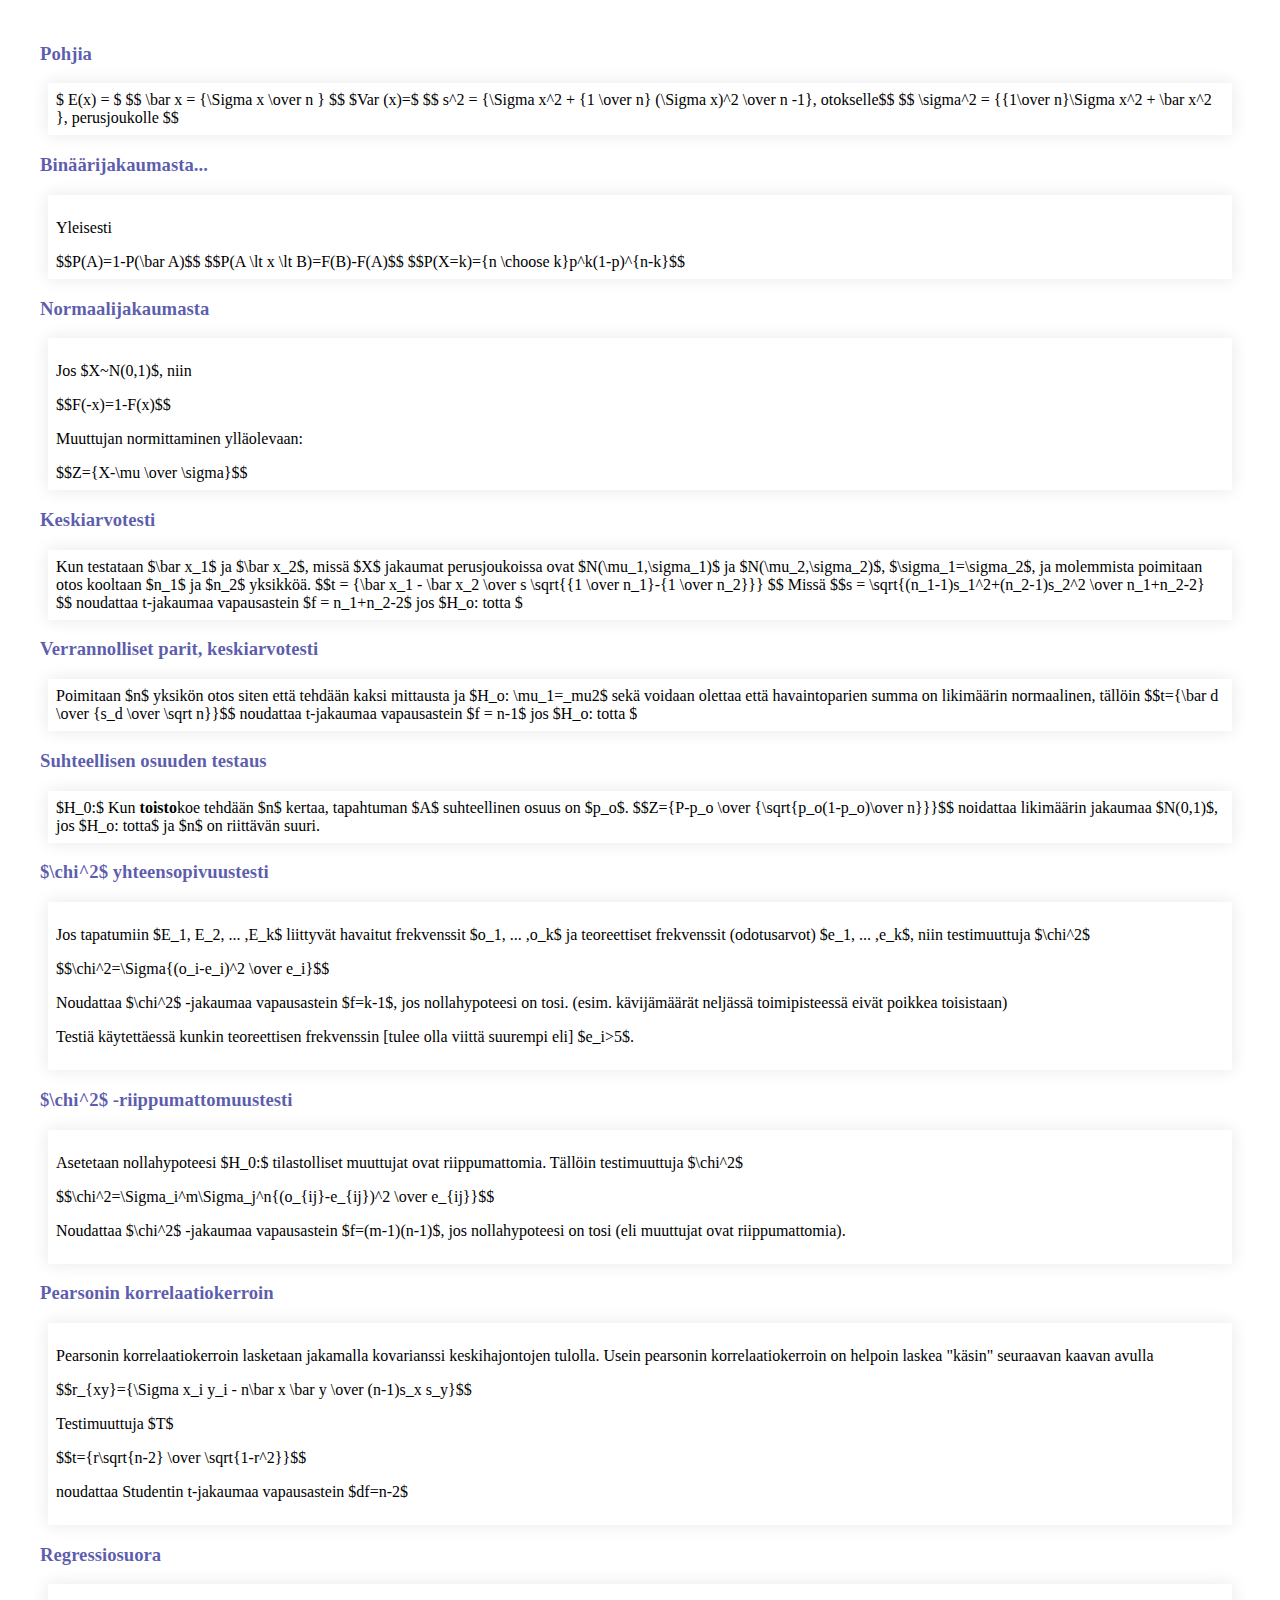
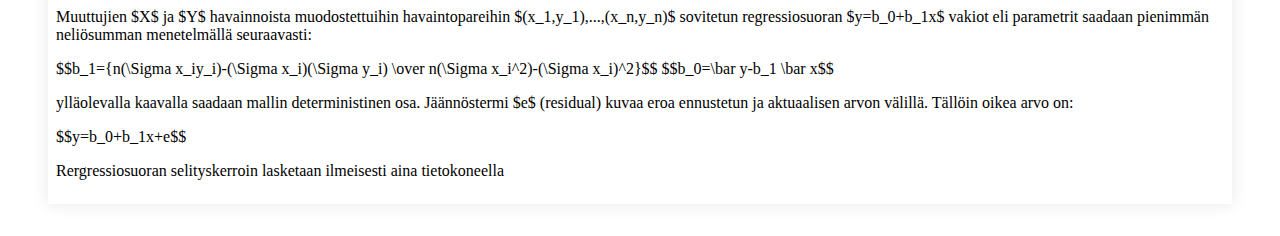
<file: index.html>
<!doctype html>
<html>
<head>
<meta charset="utf-8">
<title>Lunttilappu</title>
<script type="text/x-mathjax-config">
MathJax.Hub.Config({
	 jax: ["input/TeX","output/SVG"],
  	 tex2jax: {inlineMath: [['$','$'], ['\\(','\\)']]}
 
});
</script>
<script type="text/javascript"
  src="http://cdn.mathjax.org/mathjax/latest/MathJax.js?config=TeX-AMS-MML_HTMLorMML">
</script>
<link rel="stylesheet" href="http://yui.yahooapis.com/combo?pure/0.4.2/base-min.css&pure/0.4.2/grids-min.css&pure/0.4.2/forms-min.css">
<link href="cards.css" rel="stylesheet" type="text/css">
</head>

<body>
<div class="pure-g-r" style="max-width:1200px;margin:auto;">
  
  <div class="pure-u-1-3">
    <h3>Pohjia</h3>
    <div class="card"> 
    $ E(x) = $
    $$ \bar x = {\Sigma x \over n } $$
    
    $Var (x)=$
    
      $$  s^2 = {\Sigma x^2 + {1 \over n} (\Sigma x)^2 \over n -1}, otokselle$$ 
      
      $$ \sigma^2 = {{1\over n}\Sigma x^2 + \bar x^2 }, perusjoukolle $$ 
      
      </div>
      
      <h3>Binäärijakaumasta...</h3>
      <div class="card">
      	<p>Yleisesti</p>
        
        $$P(A)=1-P(\bar A)$$
        
        $$P(A \lt x \lt B)=F(B)-F(A)$$
        
        $$P(X=k)={n \choose k}p^k(1-p)^{n-k}$$
      </div>
  </div>
  
  <div class="pure-u-1-3">
     <h3>Normaalijakaumasta</h3>
     <div class="card">
     	<p>Jos $X~N(0,1)$, niin</p> 
        
        $$F(-x)=1-F(x)$$
        
        <p>Muuttujan normittaminen ylläolevaan:</p>
        
        $$Z={X-\mu \over \sigma}$$
        
     </div>
     <h3>Keskiarvotesti</h3>
    <div class="card"> Kun testataan $\bar x_1$  ja $\bar x_2$, missä $X$ jakaumat perusjoukoissa ovat $N(\mu_1,\sigma_1)$ ja  $N(\mu_2,\sigma_2)$, $\sigma_1=\sigma_2$, ja molemmista poimitaan otos kooltaan $n_1$ ja $n_2$ yksikköä.
      
      $$t = {\bar x_1 - \bar x_2 \over s \sqrt{{1 \over n_1}-{1 \over n_2}}} $$ 
      
      Missä
      
      $$s = \sqrt{(n_1-1)s_1^2+(n_2-1)s_2^2 \over n_1+n_2-2} $$ 
      
      noudattaa t-jakaumaa vapausastein $f = n_1+n_2-2$ jos $H_o: totta $
      </div>
  </div>
  <div class="pure-u-1-3">
  	<h3>Verrannolliset parit, keskiarvotesti</h3>
    <div class="card"> 
    Poimitaan $n$ yksikön otos siten että tehdään kaksi mittausta ja $H_o: \mu_1=_mu2$ sekä voidaan olettaa että havaintoparien summa on likimäärin normaalinen, tällöin
    
    $$t={\bar d \over {s_d \over \sqrt n}}$$
    
    noudattaa t-jakaumaa vapausastein $f = n-1$ jos $H_o: totta $
    </div>
  </div>
<div class="pure-u-1-3">
	<h3>Suhteellisen osuuden testaus</h3>
    <div class="card">$H_0:$ Kun <b>toisto</b>koe tehdään $n$ kertaa, tapahtuman $A$ suhteellinen osuus on $p_o$.
    
    $$Z={P-p_o \over {\sqrt{p_o(1-p_o)\over n}}}$$
    
    noidattaa likimäärin jakaumaa $N(0,1)$, jos $H_o: totta$ ja $n$ on riittävän suuri.
    </div>
    </div>
    
    <!--X^2 yhteensopivuus jne-->
    
    <div class="pure-u-1-3">
	<h3>$\chi^2$ yhteensopivuustesti</h3>
    <div class="card"><p>Jos tapatumiin $E_1, E_2, ... ,E_k$ liittyvät havaitut frekvenssit $o_1, ... ,o_k$ ja teoreettiset frekvenssit (odotusarvot) $e_1, ... ,e_k$, niin testimuuttuja $\chi^2$<p> 
    
    $$\chi^2=\Sigma{(o_i-e_i)^2 \over e_i}$$

<p> Noudattaa $\chi^2$ -jakaumaa vapausastein $f=k-1$, jos nollahypoteesi on tosi. (esim. kävijämäärät neljässä toimipisteessä eivät poikkea toisistaan)</p>

<p>Testiä käytettäessä kunkin teoreettisen frekvenssin [tulee olla viittä suurempi eli] $e_i>5$.

    </div>
    <h3>$\chi^2$ -riippumattomuustesti</h3>
    <div class="card">
    <p>Asetetaan nollahypoteesi $H_0:$ tilastolliset muuttujat ovat riippumattomia. Tällöin testimuuttuja $\chi^2$ </p>
     $$\chi^2=\Sigma_i^m\Sigma_j^n{(o_{ij}-e_{ij})^2 \over e_{ij}}$$
    <p>Noudattaa $\chi^2$ -jakaumaa vapausastein $f=(m-1)(n-1)$, jos nollahypoteesi on tosi (eli muuttujat ovat riippumattomia).</p>
    </div>
</div>
<div class="pure-u-1-3">
	<h3>Pearsonin korrelaatiokerroin</h3>
    <div class="card">
        <p>Pearsonin korrelaatiokerroin lasketaan jakamalla kovarianssi keskihajontojen tulolla. Usein pearsonin korrelaatiokerroin on helpoin laskea "käsin" seuraavan kaavan avulla</p>
    
    	$$r_{xy}={\Sigma x_i y_i - n\bar x \bar y \over (n-1)s_x s_y}$$
        
        <p>Testimuuttuja $T$</p>
        
        $$t={r\sqrt{n-2} \over \sqrt{1-r^2}}$$ 
        
        <p>noudattaa Studentin t-jakaumaa vapausastein $df=n-2$</p>
    </div>
    <h3>Regressiosuora</h3>
    <div class="card">
        <p>Muuttujien $X$ ja $Y$ havainnoista muodostettuihin havaintopareihin $(x_1,y_1),...,(x_n,y_n)$ sovitetun regressiosuoran $y=b_0+b_1x$ vakiot eli parametrit saadaan pienimmän neliösumman menetelmällä seuraavasti:</p>
    
    	$$b_1={n(\Sigma x_iy_i)-(\Sigma x_i)(\Sigma y_i) \over n(\Sigma x_i^2)-(\Sigma x_i)^2}$$
        
        $$b_0=\bar y-b_1 \bar x$$
        
        <p>ylläolevalla kaavalla saadaan mallin deterministinen osa. Jäännöstermi $e$ (residual) kuvaa eroa ennustetun ja aktuaalisen arvon välillä. Tällöin oikea arvo on:</p>
        $$y=b_0+b_1x+e$$
        
        <p>Rergressiosuoran selityskerroin lasketaan ilmeisesti aina tietokoneella</p>
    </div>
</div>


</div>
</body>
</html>
</file>
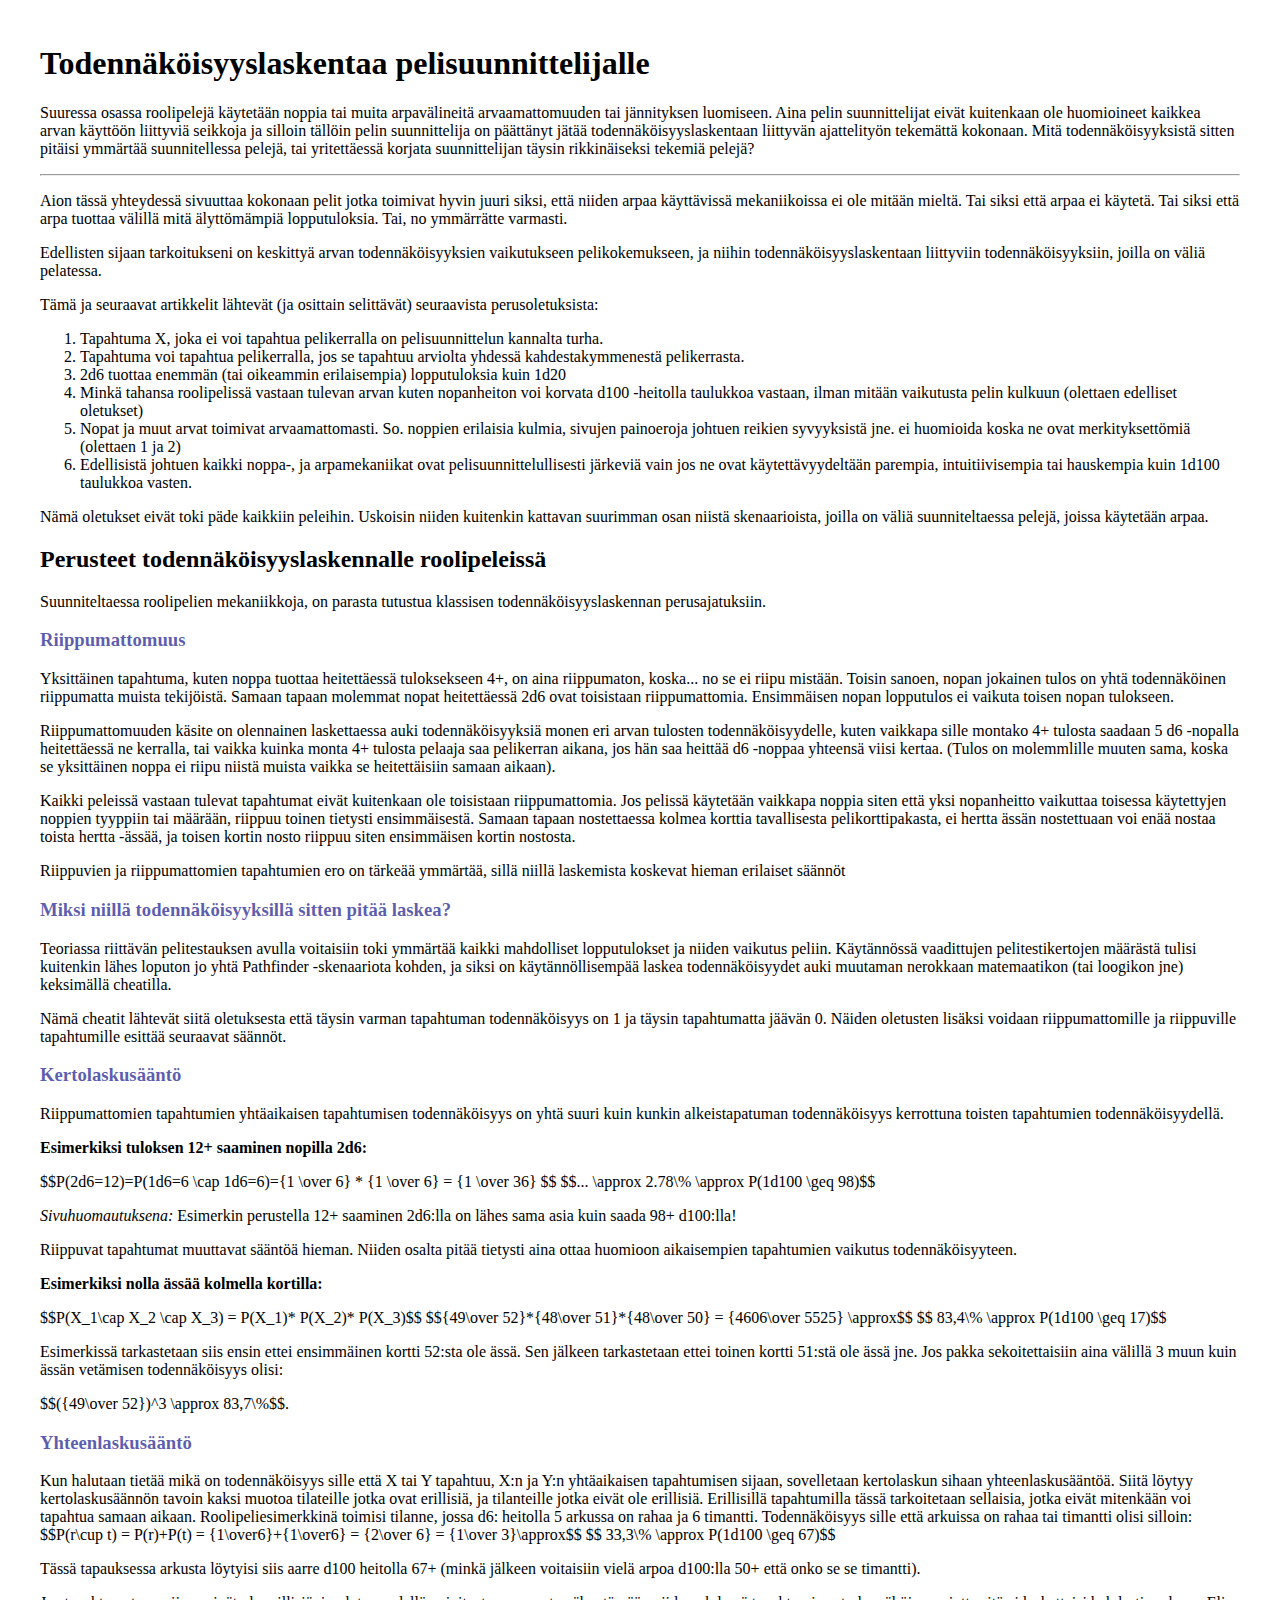
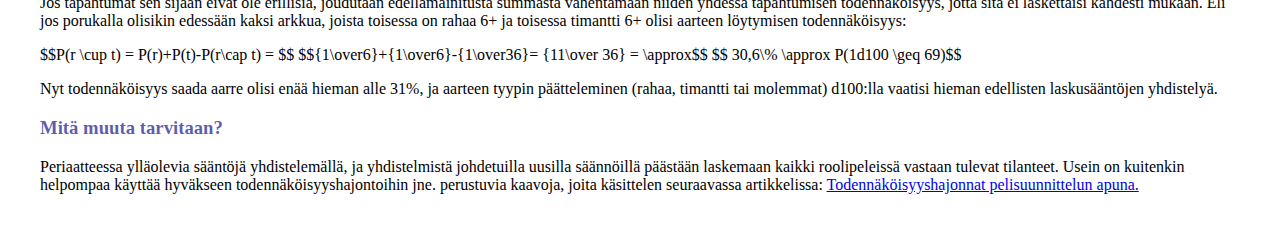
<file: porbs_rpg.html>
<!doctype html>
<html>
<head>
<meta charset="utf-8">
<title>Todennäköisyyslaskentaa pelisuunnittelijalle</title>
<script type="text/x-mathjax-config">
MathJax.Hub.Config({
  tex2jax: {inlineMath: [['$','$'], ['\\(','\\)']]}
});
</script>
<script type="text/javascript"
  src="http://cdn.mathjax.org/mathjax/latest/MathJax.js?config=TeX-AMS-MML_HTMLorMML">
</script>
<link rel="stylesheet" href="http://yui.yahooapis.com/combo?pure/0.4.2/base-min.css&pure/0.4.2/grids-min.css&pure/0.4.2/forms-min.css">
<link href="cards.css" rel="stylesheet" type="text/css">
</head>

<body style="background-color:white">
<div class="pure-g-r" style="max-width:1200px;margin:auto;">
<div class="pure-u-2-3">
<h1>Todennäköisyyslaskentaa pelisuunnittelijalle</h1>
<p> Suuressa osassa roolipelejä käytetään noppia tai muita arpavälineitä arvaamattomuuden tai jännityksen luomiseen. Aina pelin suunnittelijat eivät kuitenkaan ole huomioineet kaikkea arvan käyttöön liittyviä seikkoja ja silloin tällöin pelin suunnittelija on päättänyt jätää todennäköisyyslaskentaan liittyvän ajattelityön tekemättä kokonaan. Mitä todennäköisyyksistä sitten pitäisi ymmärtää suunnitellessa pelejä, tai yritettäessä korjata suunnittelijan täysin rikkinäiseksi tekemiä pelejä?
<hr>
<p> Aion tässä yhteydessä sivuuttaa kokonaan pelit jotka toimivat hyvin juuri siksi, että niiden arpaa käyttävissä mekaniikoissa ei ole mitään mieltä. Tai siksi että arpaa ei käytetä. Tai siksi että arpa tuottaa välillä mitä älyttömämpiä lopputuloksia. Tai, no ymmärrätte varmasti.</p>
<p> Edellisten sijaan tarkoitukseni on keskittyä arvan todennäköisyyksien vaikutukseen pelikokemukseen, ja niihin todennäköisyyslaskentaan liittyviin todennäköisyyksiin, joilla on väliä pelatessa.</p>
<p> Tämä ja seuraavat artikkelit lähtevät (ja osittain selittävät) seuraavista perusoletuksista:</p>
<ol>
  <li>Tapahtuma X, joka ei voi tapahtua pelikerralla on pelisuunnittelun kannalta turha. </li>
  <li>Tapahtuma voi tapahtua pelikerralla, jos se tapahtuu arviolta yhdessä kahdestakymmenestä pelikerrasta. </li>
  <li>2d6 tuottaa enemmän (tai oikeammin erilaisempia) lopputuloksia kuin 1d20</li>
  <li>Minkä tahansa roolipelissä vastaan tulevan arvan kuten nopanheiton voi korvata d100 -heitolla taulukkoa vastaan, ilman mitään vaikutusta pelin kulkuun (olettaen edelliset oletukset) </li>
  <li>Nopat ja muut arvat toimivat arvaamattomasti. So. noppien erilaisia kulmia, sivujen painoeroja johtuen reikien syvyyksistä jne. ei huomioida koska ne ovat merkityksettömiä (olettaen 1 ja 2) </li>
  <li>Edellisistä johtuen kaikki noppa-, ja arpamekaniikat ovat pelisuunnittelullisesti järkeviä vain jos ne ovat käytettävyydeltään parempia, intuitiivisempia tai hauskempia kuin 1d100 taulukkoa vasten.</li>
</ol>
<p> Nämä oletukset eivät toki päde kaikkiin peleihin. Uskoisin niiden kuitenkin kattavan suurimman osan niistä skenaarioista, joilla on väliä suunniteltaessa pelejä, joissa käytetään arpaa.</p>
<h2>Perusteet todennäköisyyslaskennalle roolipeleissä</h2>
<p>Suunniteltaessa roolipelien mekaniikkoja, on parasta tutustua klassisen todennäköisyyslaskennan perusajatuksiin.</p>
<h3>Riippumattomuus</h3>
<p>Yksittäinen tapahtuma, kuten noppa tuottaa heitettäessä tuloksekseen 4+, on aina riippumaton, koska... no se ei riipu mistään. Toisin sanoen, nopan jokainen tulos on yhtä todennäköinen riippumatta muista tekijöistä. Samaan tapaan molemmat nopat heitettäessä 2d6 ovat toisistaan riippumattomia. Ensimmäisen nopan lopputulos ei vaikuta toisen nopan tulokseen.</p>

<p>Riippumattomuuden käsite on olennainen laskettaessa auki todennäköisyyksiä monen eri arvan tulosten todennäköisyydelle, kuten vaikkapa sille montako 4+ tulosta saadaan 5 d6 -nopalla heitettäessä ne kerralla, tai vaikka kuinka monta 4+ tulosta pelaaja saa pelikerran aikana, jos hän saa heittää d6 -noppaa yhteensä viisi kertaa. (Tulos on molemmlille muuten sama, koska se yksittäinen noppa ei riipu niistä muista vaikka se heitettäisiin samaan aikaan).</p>

<p>Kaikki peleissä vastaan tulevat tapahtumat eivät kuitenkaan ole toisistaan riippumattomia. Jos pelissä käytetään vaikkapa noppia siten että yksi nopanheitto vaikuttaa toisessa käytettyjen noppien tyyppiin tai määrään, riippuu toinen tietysti ensimmäisestä. Samaan tapaan nostettaessa kolmea korttia tavallisesta pelikorttipakasta, ei hertta ässän nostettuaan voi enää nostaa toista hertta -ässää, ja toisen kortin nosto riippuu siten ensimmäisen kortin nostosta.</p>

<p>Riippuvien ja riippumattomien tapahtumien ero on tärkeää ymmärtää, sillä niillä laskemista koskevat hieman erilaiset säännöt</p>

<h3>Miksi niillä todennäköisyyksillä sitten pitää laskea?</h3>

<p>Teoriassa riittävän pelitestauksen avulla voitaisiin toki ymmärtää kaikki mahdolliset lopputulokset ja niiden vaikutus peliin. Käytännössä vaadittujen pelitestikertojen määrästä tulisi kuitenkin lähes loputon jo yhtä Pathfinder -skenaariota kohden, ja siksi on käytännöllisempää laskea todennäköisyydet auki muutaman nerokkaan matemaatikon (tai loogikon jne) keksimällä cheatilla.</p>

<p>Nämä cheatit lähtevät siitä oletuksesta että täysin varman tapahtuman todennäköisyys on 1 ja täysin tapahtumatta jäävän 0. Näiden oletusten lisäksi voidaan riippumattomille ja riippuville tapahtumille esittää seuraavat säännöt.</p>

<h3>Kertolaskusääntö</h3>

<p>Riippumattomien tapahtumien yhtäaikaisen tapahtumisen todennäköisyys on yhtä suuri kuin kunkin alkeistapatuman todennäköisyys kerrottuna toisten tapahtumien todennäköisyydellä. <p>

<p><b>Esimerkiksi tuloksen 12+ saaminen nopilla 2d6:</b></p>

$$P(2d6=12)=P(1d6=6 \cap 1d6=6)={1 \over 6} * {1 \over 6} = {1 \over 36} $$
$$... \approx 2.78\% \approx P(1d100 \geq 98)$$

<p><i>Sivuhuomautuksena:</i> Esimerkin perustella 12+ saaminen 2d6:lla on lähes sama asia kuin saada 98+ d100:lla!</p>

Riippuvat tapahtumat muuttavat sääntöä hieman. Niiden osalta pitää tietysti aina ottaa huomioon aikaisempien tapahtumien vaikutus todennäköisyyteen.

<p><b>Esimerkiksi nolla ässää kolmella kortilla:</b></p>

$$P(X_1\cap X_2 \cap X_3) = P(X_1)* P(X_2)* P(X_3)$$
$${49\over 52}*{48\over 51}*{48\over 50} = {4606\over 5525} \approx$$
$$ 83,4\% \approx P(1d100 \geq 17)$$

<p>Esimerkissä tarkastetaan siis ensin ettei ensimmäinen kortti 52:sta ole ässä. Sen jälkeen tarkastetaan ettei toinen kortti 51:stä ole ässä jne. Jos pakka sekoitettaisiin aina välillä 3 muun kuin ässän vetämisen todennäköisyys olisi: </p>

$$({49\over 52})^3 \approx 83,7\%$$.

<h3>Yhteenlaskusääntö</h3>

Kun halutaan tietää mikä on todennäköisyys sille että X tai Y tapahtuu, X:n ja Y:n yhtäaikaisen tapahtumisen sijaan, sovelletaan kertolaskun sihaan yhteenlaskusääntöä. Siitä löytyy kertolaskusäännön tavoin kaksi muotoa tilateille jotka ovat erillisiä, ja tilanteille jotka eivät ole erillisiä.

Erillisillä tapahtumilla tässä tarkoitetaan sellaisia, jotka eivät mitenkään voi tapahtua samaan aikaan. Roolipeliesimerkkinä toimisi tilanne, jossa d6: heitolla 5 arkussa on rahaa ja 6 timantti. Todennäköisyys sille että arkuissa on rahaa tai timantti olisi silloin:

$$P(r\cup t) = P(r)+P(t) = {1\over6}+{1\over6} = {2\over 6} = {1\over 3}\approx$$

$$ 33,3\% \approx P(1d100 \geq 67)$$

<p>Tässä tapauksessa arkusta löytyisi siis aarre d100 heitolla 67+ (minkä jälkeen voitaisiin vielä arpoa d100:lla 50+ että onko se se timantti).</p>

<p>Jos tapahtumat sen sijaan eivät ole erillisiä, joudutaan edellämainitusta summasta vähentämään niiden yhdessä tapahtumisen todennäköisyys, jotta sitä ei laskettaisi kahdesti mukaan. Eli jos porukalla olisikin edessään kaksi arkkua, joista toisessa on rahaa 6+ ja toisessa timantti 6+ olisi aarteen löytymisen todennäköisyys:</p>

$$P(r \cup t) = P(r)+P(t)-P(r\cap t) = $$

$${1\over6}+{1\over6}-{1\over36}= {11\over 36} = \approx$$

$$ 30,6\% \approx P(1d100 \geq 69)$$

<p>Nyt todennäköisyys saada aarre olisi enää hieman alle 31%, ja aarteen tyypin päätteleminen (rahaa, timantti tai molemmat) d100:lla vaatisi hieman edellisten laskusääntöjen yhdistelyä.
<h3>Mitä muuta tarvitaan?</h3>

<p>Periaatteessa ylläolevia sääntöjä yhdistelemällä, ja yhdistelmistä johdetuilla uusilla säännöillä päästään laskemaan kaikki roolipeleissä vastaan tulevat tilanteet. Usein on kuitenkin helpompaa käyttää hyväkseen todennäköisyyshajontoihin jne. perustuvia kaavoja, joita käsittelen seuraavassa artikkelissa: <a href="probs_rpg_2.html">Todennäköisyyshajonnat pelisuunnittelun apuna.</a></p>
 
</body>
</html>
</file>
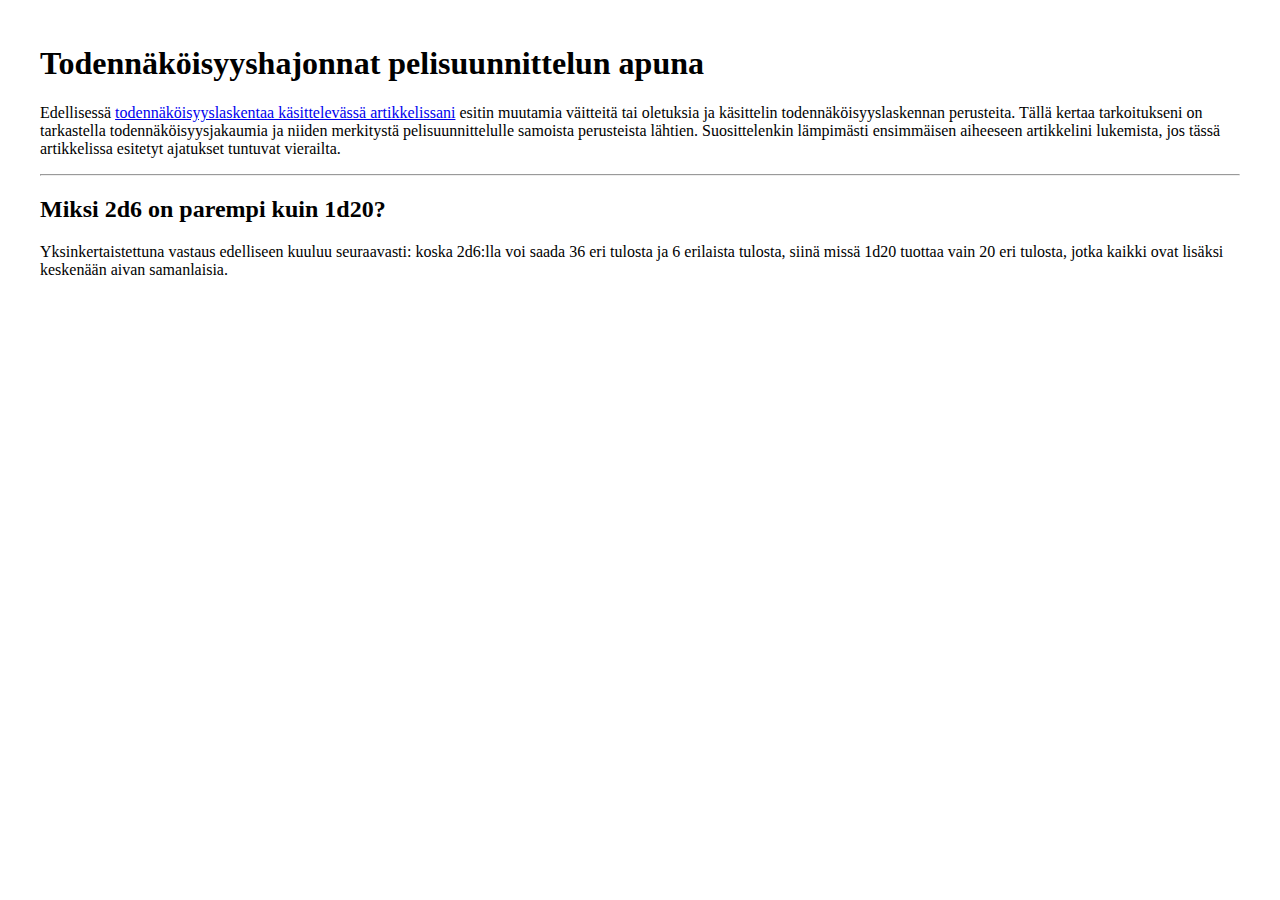
<file: porbs_rpg_2.html>
<!doctype html>
<html>
<head>
<meta charset="utf-8">
<title>Todennäköisyyslaskentaa pelisuunnittelijalle</title>
<script type="text/x-mathjax-config">
MathJax.Hub.Config({
  tex2jax: {inlineMath: [['$','$'], ['\\(','\\)']]}
});
</script>
<script type="text/javascript"
  src="http://cdn.mathjax.org/mathjax/latest/MathJax.js?config=TeX-AMS-MML_HTMLorMML">
</script>
<link rel="stylesheet" href="http://yui.yahooapis.com/combo?pure/0.4.2/base-min.css&pure/0.4.2/grids-min.css&pure/0.4.2/forms-min.css">
<link href="cards.css" rel="stylesheet" type="text/css">
</head>

<body style="background-color:white">
<div class="pure-g-r" style="max-width:1200px;margin:auto;">
  <div class="pure-u-2-3">
    <h1>Todennäköisyyshajonnat pelisuunnittelun apuna</h1>
    <p>Edellisessä <a href="probs_rpg.html">todennäköisyyslaskentaa käsittelevässä artikkelissani</a> esitin muutamia väitteitä tai oletuksia ja käsittelin todennäköisyyslaskennan perusteita. Tällä kertaa tarkoitukseni on tarkastella todennäköisyysjakaumia ja niiden merkitystä pelisuunnittelulle samoista perusteista lähtien. Suosittelenkin lämpimästi ensimmäisen aiheeseen artikkelini lukemista, jos tässä artikkelissa esitetyt ajatukset tuntuvat vierailta.</p>
    <hr>
    <h2>Miksi 2d6 on parempi kuin 1d20?</h2>
    <p>Yksinkertaistettuna vastaus edelliseen kuuluu seuraavasti: koska 2d6:lla voi saada 36 eri tulosta ja 6 erilaista tulosta, siinä missä 1d20 tuottaa vain 20 eri tulosta, jotka kaikki ovat lisäksi keskenään aivan samanlaisia.</p>
  </div>
</div>
</body>
</html>
</file>
<file: cards.css>
@charset "utf-8";
body{
	padding:16px;
}
h3{
	color: RGBA(20,20,140,.7);
}
div.card{
	-webkit-box-shadow: 0 0 16px 0 rgba(33,33,33,0.1);
box-shadow: 0 0 16px 0 rgba(33,33,33,0.1);
	margin: 8px;
    padding: 8px
}
</file>
